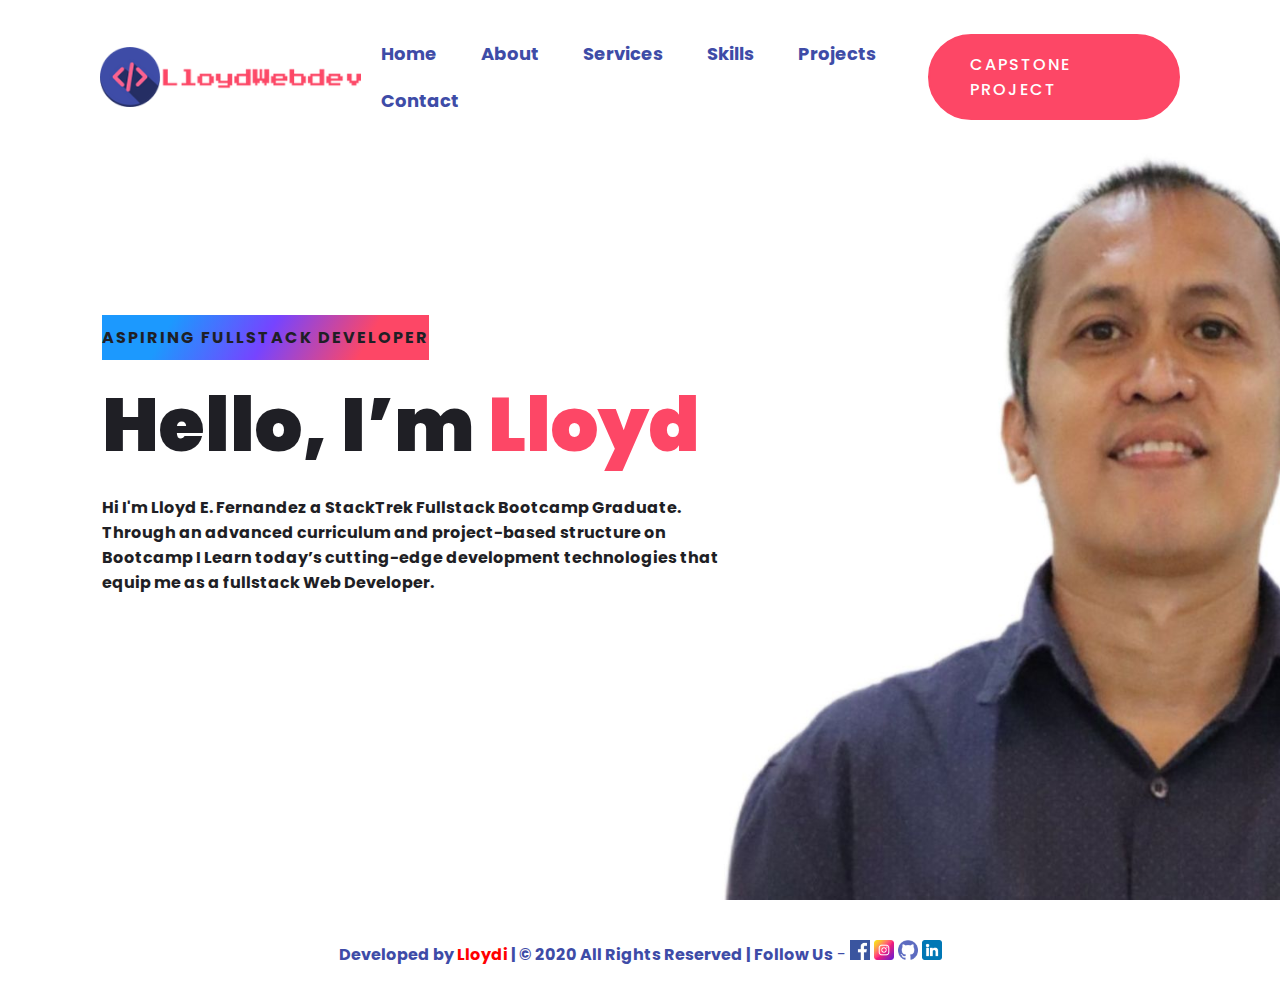
<file: index.html>
<!DOCTYPE html>
<html lang="en">
  <head>
    <meta charset="UTF-8" />
    <meta name="viewport" content="width=device-width, initial-scale=1.0" />
    <title>Personal Portfolio Website</title>
    <!----CSS link----->
    <link rel="stylesheet" href="style.css" />
    <link
      rel="stylesheet"
      href="https://cdnjs.cloudflare.com/ajax/libs/font-awesome/6.2.0/css/all.min.css"
    />
  </head>
  <body>
    <div class="hero">
      <nav>
        <img src="img/logo-1.png" class="logo" />
        <ul>
          <li><a href="#">Home</a></li>
          <li><a href="about.html">About</a></li>
          <li><a href="services.html">Services</a></li>
          <li><a href="skills.html">Skills</a></li>
          <li><a href="projects.html">Projects</a></li>
          <li><a href="contact.html">Contact</a></li>
        </ul>
        <a
          href="https://sleepearn-capstone-client.herokuapp.com/"
          target="_blank"
          class="btn"
          >Capstone Project</a
        >
        <div class="menu-btn">
          <img src="img/menu-icon2.jpg" />
        </div>
      </nav>

      <div class="content">
        <span class="title">Aspiring Fullstack Developer</span>
        <h1>Hello, I’m <span>Lloyd</span></h1>
        <p>
          Hi I'm Lloyd E. Fernandez a StackTrek Fullstack Bootcamp Graduate.
          Through an advanced curriculum and project-based structure on Bootcamp
          I Learn today’s cutting-edge development technologies that equip me as
          a fullstack Web Developer.
        </p>
        <!-- <a href="#" class="btn">Download CV</a> -->
      </div>
    </div>
    <!-- Footer Section -->
    <footer>
      <p>
        <b
          >Developed by
          <span>
            <a href="https://www.w3schools.com/spaces/" target="_blank"
              >Lloydi</a
            ></span
          >
          | &copy; 2020 All Rights Reserved | Follow Us</b
        >
        -
        <a href="https://www.facebook.com" target="_blank" class="images-1">
          <img src="img/facebook.png"
        /></a>
        <a href="https://www.instagram.com" target="_blank" class="images-2">
          <img src="img/instagram.png"
        /></a>
        <a href="https://www.github.com" target="_blank" class="images-3">
          <img src="img/github.png"
        /></a>
        <a href="https://www.linkedin.com" target="_blank" class="images-4">
          <img src="img/linkedin.png"
        /></a>
      </p>
    </footer>
  </body>
</html>

<!-- I’m working on a professional, visually sophisticated and technologically proficient, responsive and multi-functional React Template.</ -->
</file>
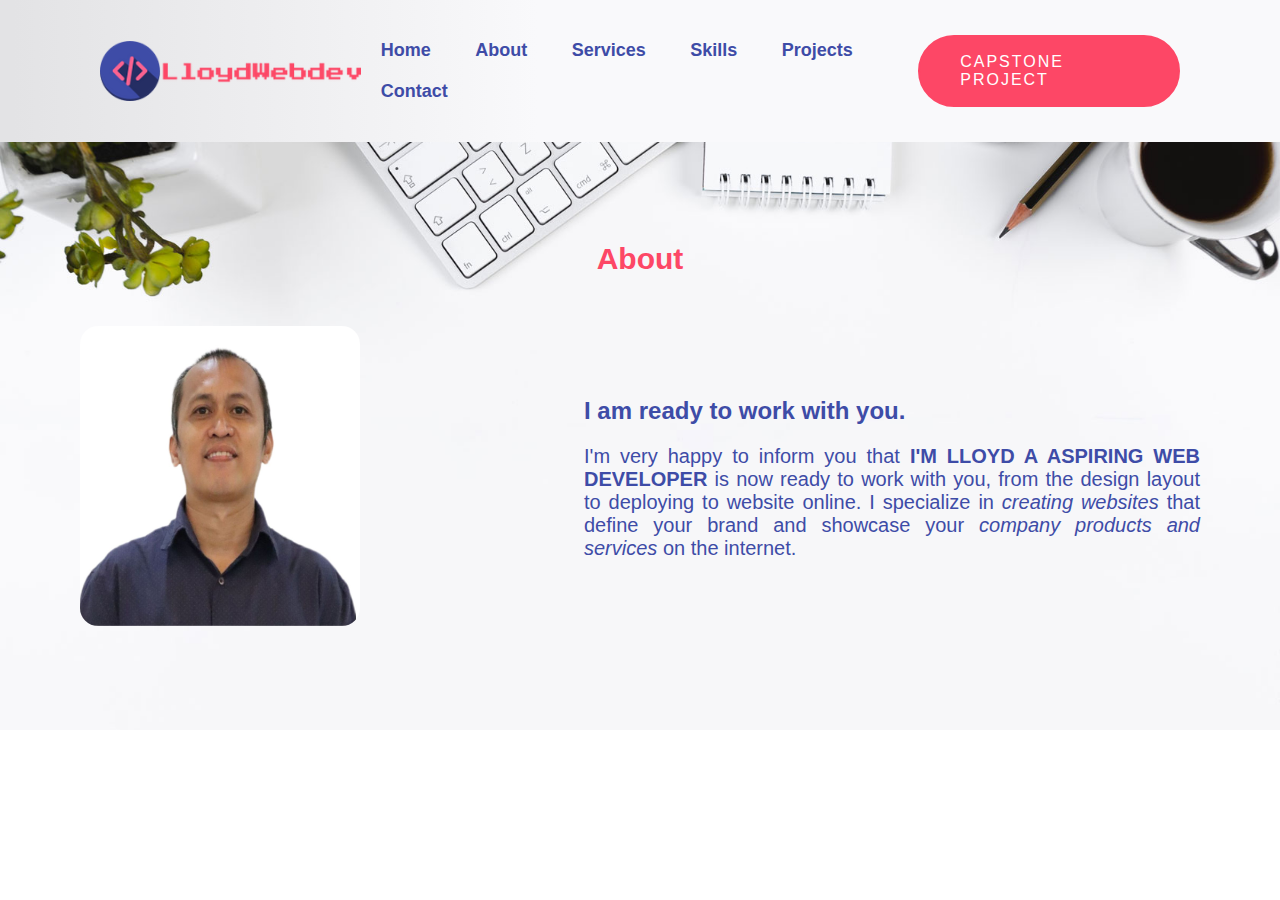
<file: about.html>
<!DOCTYPE html>
<html lang="en">
    <head>  
        <meta charset="UTF-8">
        <meta name="viewport" content="width=device-width, initial-scale=1.0">
        <title>Personal Portfolio Website</title>
        <!----CSS link----->
       <link rel="stylesheet" href="about.css">
    </head>
   <body> 
    <div class="hero">
        <nav>
            <img src="img/logo-1.png" class="logo">
            <ul>
                <li><a href="index.html">Home</a></li>
                <li><a href="about.html">About</a></li>
                <li><a href="services.html">Services</a></li>
                <li><a href="skills.html">Skills</a></li>
                <li><a href="project.html">Projects</a></li>
                <li><a href="contact.html">Contact</a></li>
            </ul>
            <a href="https://sleepearn-capstone-client.herokuapp.com/" target="_blank" class="btn">Capstone Project</a>
            <div class="menu-btn">
                <img src="img/menu-icon2.jpg">
            </div>
        </nav>
    </div>
    <!-- About section -->
        <section class="about" id="about">
            <div class="max-width">
                <h1 class="title">About</h1>
                <div class="about-content">
                    <div class="column left">
                    <img src="img/image-5.jpg" alt="Man with tablet">
                    </div>
                    <div class="column right">
                    <h2 class="text">I am ready to work with you.</h2>
                    <p>I'm very happy to inform you that <strong>I'M LLOYD A ASPIRING WEB DEVELOPER</strong> is now ready to work with you, from the design layout to deploying to website online. I specialize in <i>creating websites</i> that define your brand and showcase your <em>company products and services</em> on the internet.</p>
                </div>
                <!-- </div> -->
                <!-- <div class="custom-shape-divider-bottom-1654853837">
                    <svg data-name="Layer 1" xmlns="http://www.w3.org/2000/svg" viewBox="0 0 1200 120" preserveAspectRatio="none">
                        <path d="M321.39,56.44c58-10.79,114.16-30.13,172-41.86,82.39-16.72,168.19-17.73,250.45-.39C823.78,31,906.67,72,985.66,92.83c70.05,18.48,146.53,26.09,214.34,3V0H0V27.35A600.21,600.21,0,0,0,321.39,56.44Z" class="shape-fill"></path>
                    </svg> -->
                <!-- </div> -->
            </div>
        </section>
  </body>
</html>
</file>
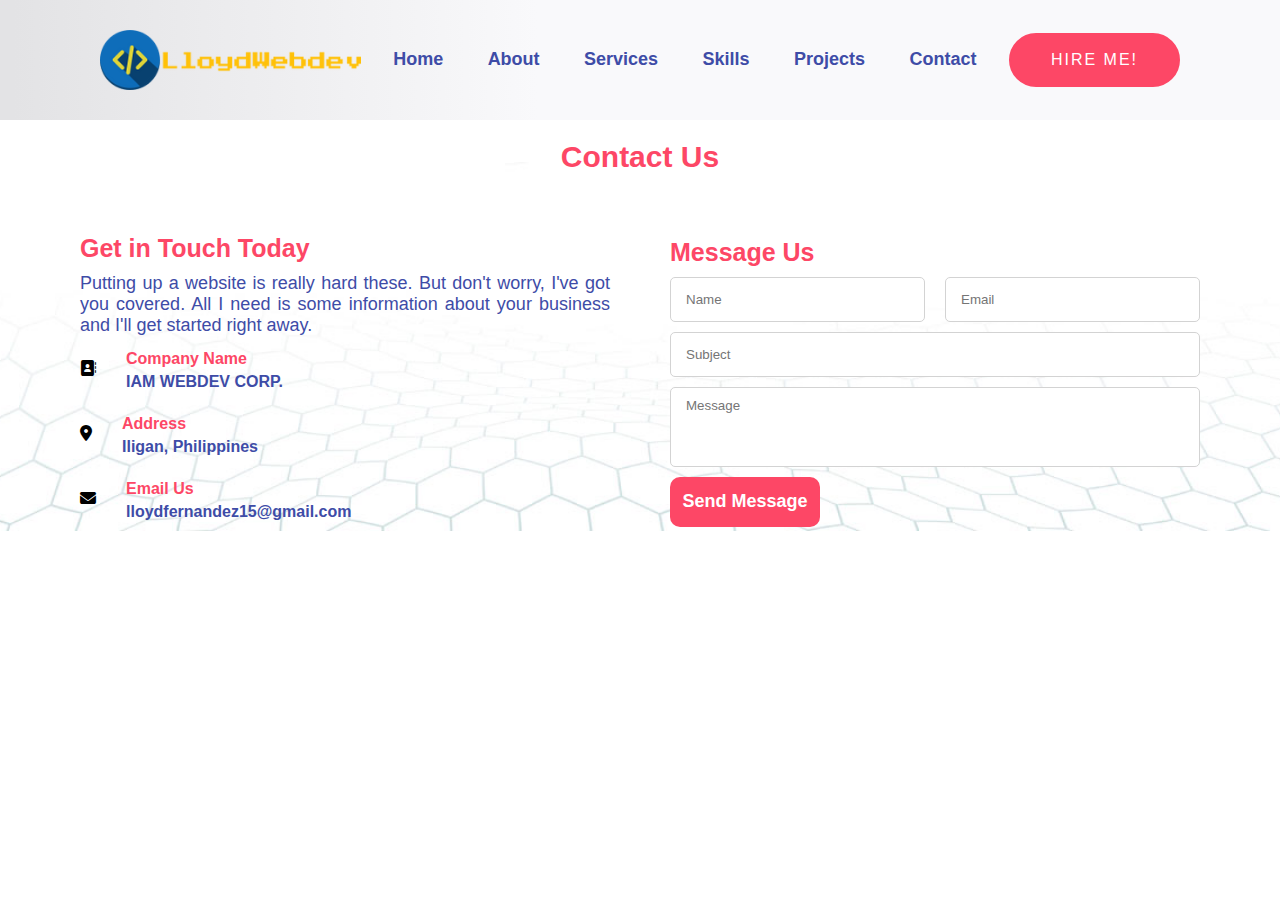
<file: contact.html>
<!DOCTYPE html>
<html lang="en">
  <head>
    <meta charset="UTF-8" />
    <meta name="viewport" content="width=device-width, initial-scale=1.0" />
    <title>Personal Portfolio Website</title>
    <!----CSS link----->
    <link rel="stylesheet" href="contact.css" />
    <link
      rel="stylesheet"
      href="https://cdnjs.cloudflare.com/ajax/libs/font-awesome/6.2.0/css/all.min.css"
    />
  </head>
  <body>
    <div class="hero">
      <nav>
        <img src="img/logo.png" class="logo" />
        <ul>
          <li><a href="index.html">Home</a></li>
          <li><a href="about.html">About</a></li>
          <li><a href="services.html">Services</a></li>
          <li><a href="skills.html">Skills</a></li>
          <li><a href="project.html">Projects</a></li>
          <li><a href="contact.html">Contact</a></li>
        </ul>
        <a href="https://www.linkedin.com" target="_blank" class="btn"
          >Hire Me!</a
        >
        <div class="menu-btn">
          <img src="img/menu-icon2.jpg" />
        </div>
      </nav>
    </div>
    <!-- contact section -->

    <section class="contact" id="contact">
      <div class="max-width">
        <h2 class="title">Contact Us</h2>
        <div class="contact-content">
          <div class="column left">
            <div class="text">Get in Touch Today</div>
            <p>
              Putting up a website is really hard these. But don't worry, I've
              got you covered. All I need is some information about your
              business and I'll get started right away.
            </p>
            <div class="icons">
              <div class="row">
                <i class="fa-solid fa-address-book"></i>
                <div class="info">
                  <div class="head">Company Name</div>
                  <div class="sub-title">IAM WEBDEV CORP.</div>
                </div>
              </div>
              <div class="row">
                <i class="fa-solid fa-location-dot"></i>
                <div class="info">
                  <div class="head">Address</div>
                  <div class="sub-title">Iligan, Philippines</div>
                </div>
              </div>
              <div class="row">
                <i class="fa-solid fa-envelope"></i>
                <div class="info">
                  <div class="head">Email Us</div>
                  <div class="sub-title">lloydfernandez15@gmail.com</div>
                </div>
              </div>
            </div>
          </div>
          <div class="column right">
            <div class="text">Message Us</div>
            <form action="#">
              <div class="fields">
                <div class="field name">
                  <input type="text" placeholder="Name" required />
                </div>
                <div class="field email">
                  <input type="email" placeholder="Email" required />
                </div>
              </div>
              <div class="field">
                <input type="text" placeholder="Subject" required />
              </div>
              <div class="field textarea">
                <textarea
                  cols="30"
                  rows="10"
                  placeholder="Message"
                  required
                ></textarea>
              </div>
              <div class="button">
                <button type="submit"><b>Send Message</b></button>
              </div>
            </form>
          </div>
        </div>
      </div>
    </section>
  </body>
</html>
</file>
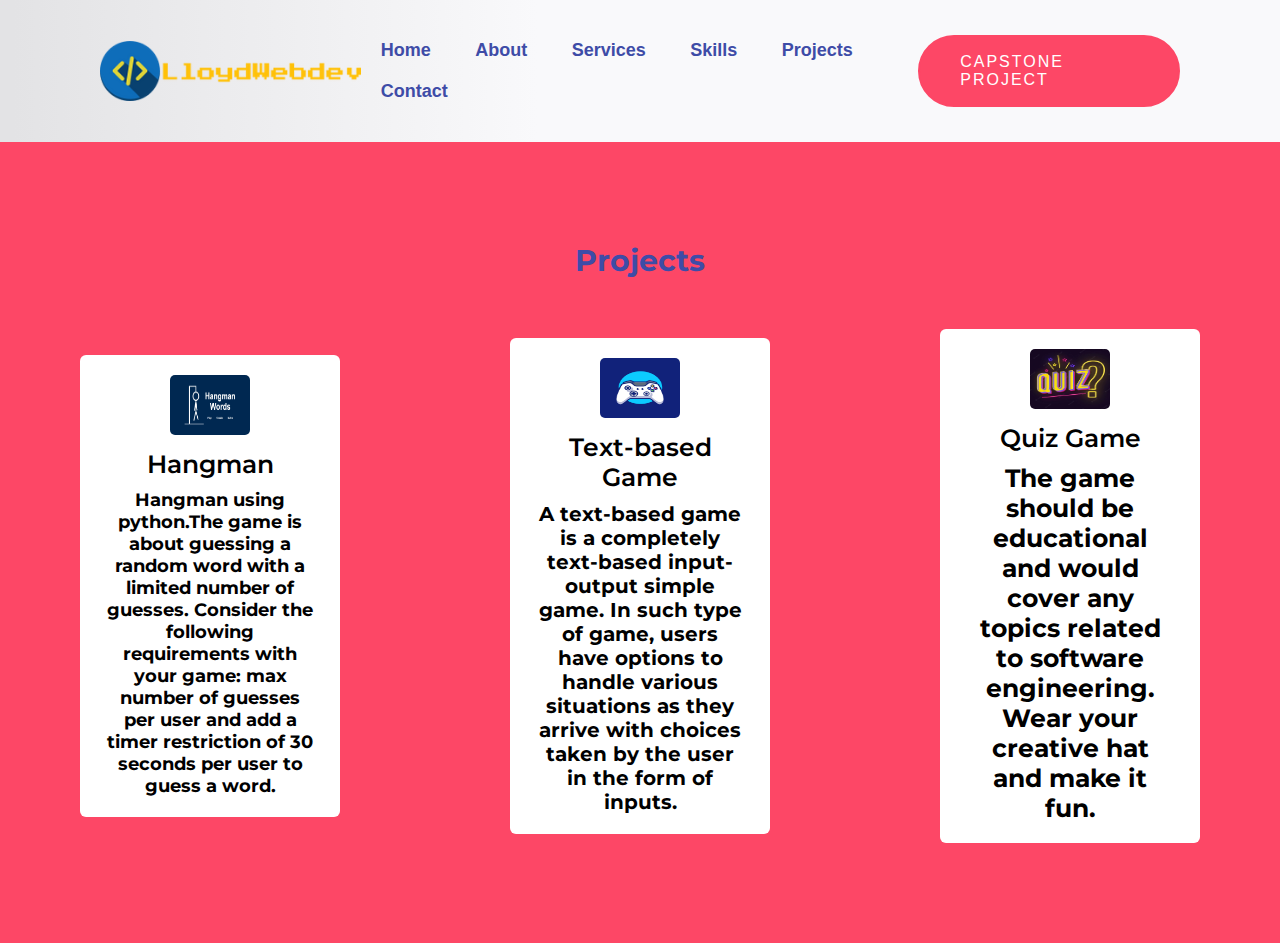
<file: project.html>
<!DOCTYPE html>
<html lang="en">
  <head>
    <meta charset="UTF-8" />
    <meta name="viewport" content="width=device-width, initial-scale=1.0" />
    <title>Personal Portfolio Website</title>
    <!----CSS link----->
    <link rel="stylesheet" href="project.css" />
  </head>
  <body>
    <div class="hero">
      <nav>
        <img src="img/logo.png" class="logo" />
        <ul>
          <li><a href="index.html">Home</a></li>
          <li><a href="about.html">About</a></li>
          <li><a href="services.html">Services</a></li>
          <li><a href="skills.html">Skills</a></li>
          <li><a href="project.html">Projects</a></li>
          <li><a href="contact.html">Contact</a></li>
        </ul>
        <a
          href="https://sleepearn-capstone-client.herokuapp.com/"
          target="_blank"
          class="btn"
          >Capstone Project</a
        >
        <div class="menu-btn">
          <img src="img/menu-icon2.jpg" />
        </div>
      </nav>
    </div>
    <!-- services section -->
    <section class="project" id="projects">
      <div class="max-width">
        <h2 class="title">Projects</h2>
        <div class="project-content">
          <div class="card">
            <div class="box">
              <img src="img/hangman.png" />
              <div class="text">Hangman</div>
              <p>
                Hangman using python.The game is about guessing a random word
                with a limited number of guesses. Consider the following
                requirements with your game: max number of guesses per user and
                add a timer restriction of 30 seconds per user to guess a word.
              </p>
            </div>
          </div>
          <div class="card">
            <div class="box">
              <img src="img/text.jpg" />
              <div class="text">Text-based Game</div>
              <p class="game-2">
                A text-based game is a completely text-based input-output simple
                game. In such type of game, users have options to handle various
                situations as they arrive with choices taken by the user in the
                form of inputs.
              </p>
            </div>
          </div>
          <div class="card">
            <div class="box">
              <img src="img/quiz.jpg" />
              <div class="text">Quiz Game</div>
              <p class="game-3">
                The game should be educational and would cover any topics
                related to software engineering. Wear your creative hat and make
                it fun.
              </p>
            </div>
          </div>
        </div>
      </div>
    </section>
  </body>
</html>
</file>
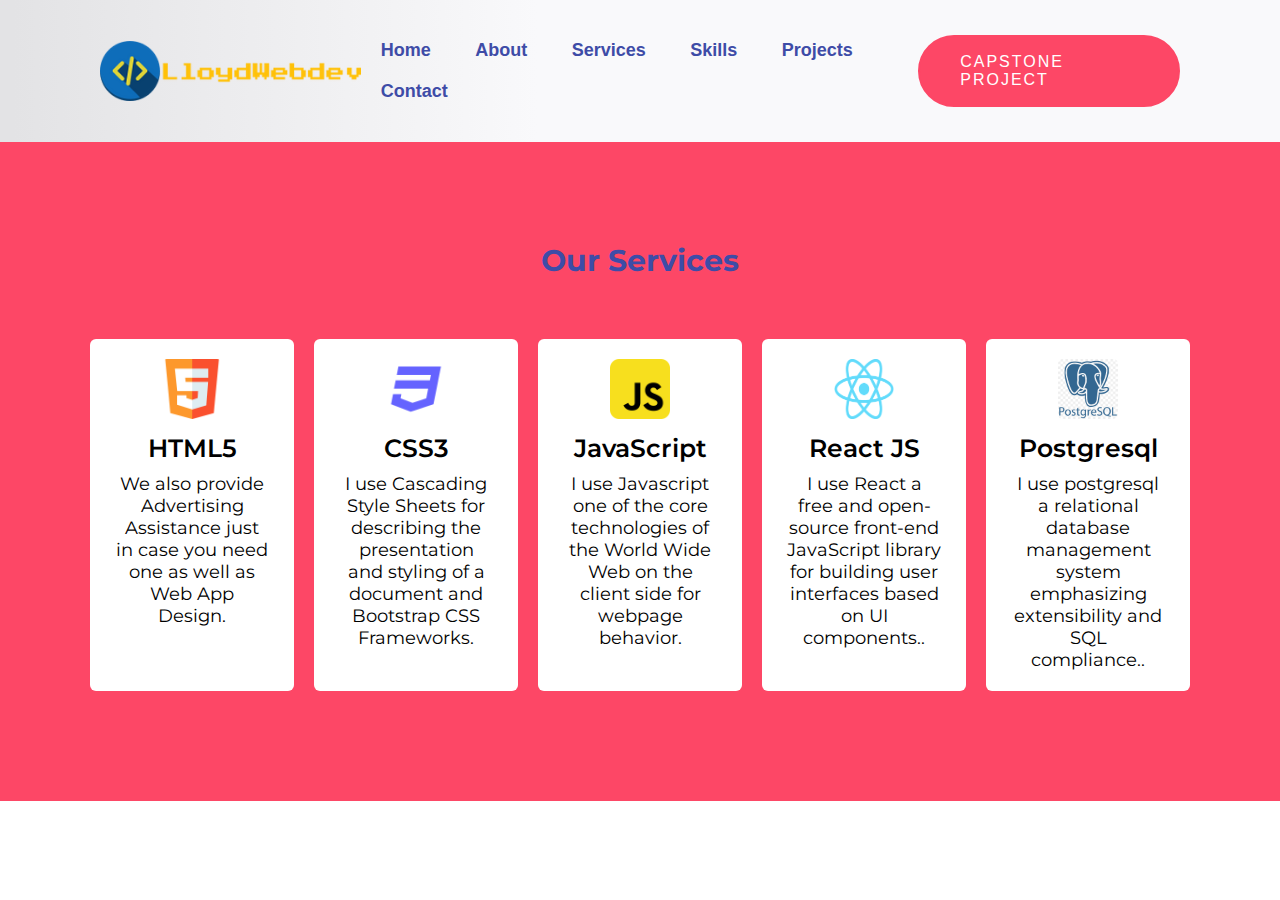
<file: services.html>
<!DOCTYPE html>
<html lang="en">
  <head>
    <meta charset="UTF-8" />
    <meta name="viewport" content="width=device-width, initial-scale=1.0" />
    <title>Personal Portfolio Website</title>
    <!----CSS link----->
    <link rel="stylesheet" href="services.css" />
  </head>
  <body>
    <div class="hero">
      <nav>
        <img src="img/logo.png" class="logo" />
        <ul>
          <li><a href="index.html">Home</a></li>
          <li><a href="about.html">About</a></li>
          <li><a href="services.html">Services</a></li>
          <li><a href="skills.html">Skills</a></li>
          <li><a href="project.html">Projects</a></li>
          <li><a href="contact.html">Contact</a></li>
        </ul>
        <a href="https://sleepearn-capstone-client.herokuapp.com/" target="_blank" class="btn">Capstone Project</a>
        <div class="menu-btn">
          <img src="img/menu-icon2.jpg" />
        </div>
      </nav>
    </div>
    <!-- services section -->
    <section class="services" id="services">
      <div class="max-width">
        <h2 class="title">Our Services</h2>
        <div class="services-content">
          <div class="card">
            <div class="box">
              <img src="img/html.png" />
              <div class="text">HTML5</div>
              <p>
                We also provide Advertising Assistance just in case you need one
                as well as Web App Design.
              </p>
            </div>
          </div>
          <div class="card">
            <div class="box">
              <img src="img/css.png" />
              <div class="text">CSS3</div>
              <p>
                I use Cascading Style Sheets  for describing the presentation and styling of a document and Bootstrap CSS Frameworks.
              </p>
            </div>
          </div>
          <div class="card">
            <div class="box">
              <img src="img/js.png" />
              <div class="text">JavaScript</div>
              <p>
                I use Javascript one of the core technologies of the World Wide Web on the client side for webpage behavior.
              </p>
            </div>
          </div>
          <div class="card">
            <div class="box">
              <img src="img/React-icon.svg.png" />
              <div class="text">React JS</div>
              <p>
                I use  React a free and open-source front-end JavaScript library for building user interfaces based on UI components..
              </p>
            </div>
        </div>
        <div class="card">
          <div class="box">
            <img src="img/postgres.png" />
            <div class="text">Postgresql</div>
            <p>
              I use postgresql a relational database management system emphasizing extensibility and SQL compliance..
            </p>
          </div>
      </div>
      
    </section>
  </body>
</html>
</file>
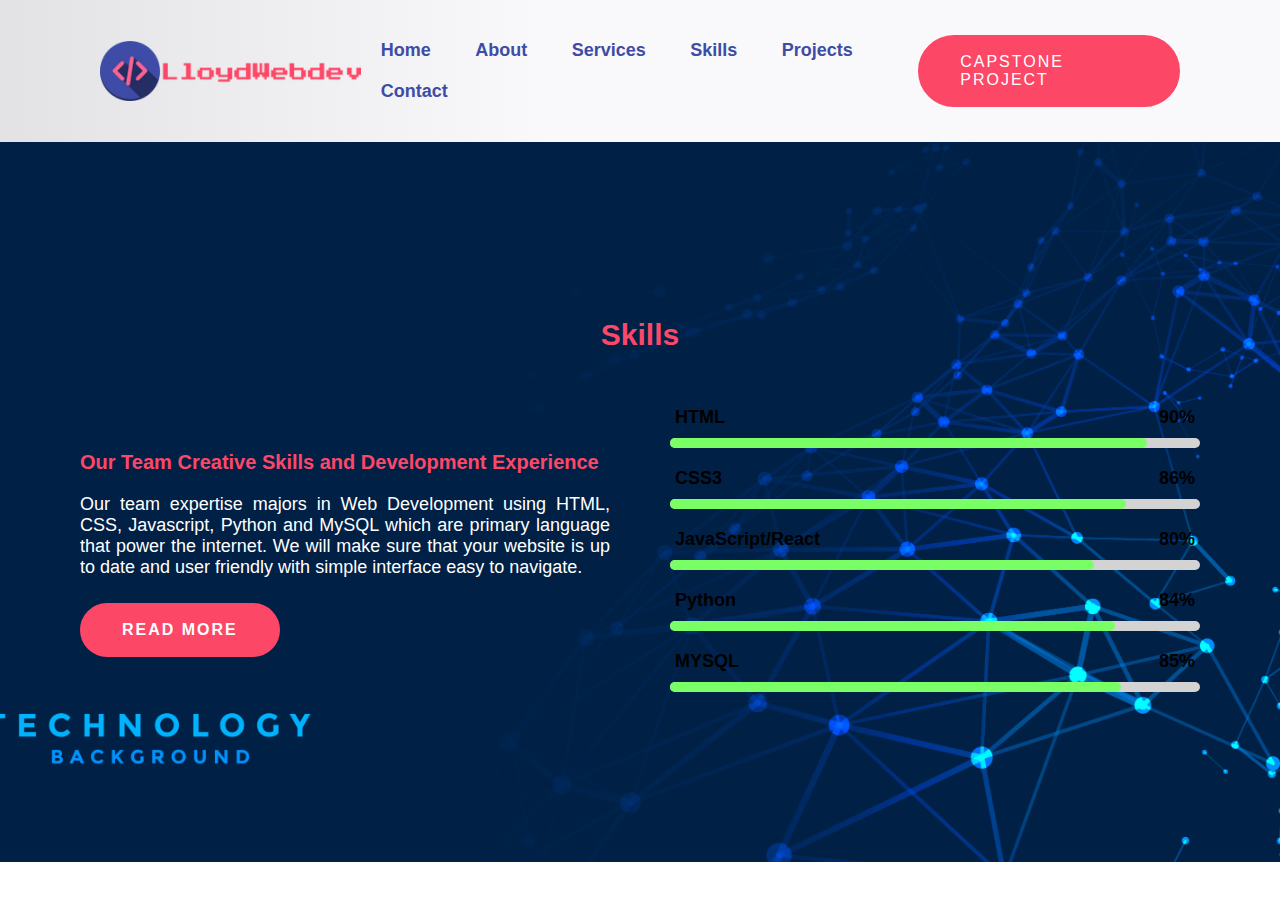
<file: skills.html>
<!DOCTYPE html>
<html lang="en">
    <head>  
        <meta charset="UTF-8">
        <meta name="viewport" content="width=device-width, initial-scale=1.0">
        <title>Personal Portfolio Website</title>
        <!----CSS link----->
       <link rel="stylesheet" href="skills.css">
    </head>
   <body> 
    <div class="hero">
        <nav>
            <img src="img/logo-1.png" class="logo">
            <ul>
                <li><a href="index.html">Home</a></li>
                <li><a href="about.html">About</a></li>
                <li><a href="services.html">Services</a></li>
                <li><a href="skills.html">Skills</a></li>
                <li><a href="project.html">Projects</a></li>
                <li><a href="contact.html">Contact</a></li>
            </ul>
            <a href="https://sleepearn-capstone-client.herokuapp.com/" target="_blank" class="btn">Capstone Project</a>
            <div class="menu-btn">
              <img src="img/menu-icon2.jpg">
            </div>
        </nav>
    </div>
    <!-- About section -->
        
  <section class="skills" id="skills">
    <!-- <div class="custom-shape-divider-top-1654854661">
      <svg data-name="Layer 1" xmlns="http://www.w3.org/2000/svg" viewBox="0 0 1200 120" preserveAspectRatio="none">
          <path d="M321.39,56.44c58-10.79,114.16-30.13,172-41.86,82.39-16.72,168.19-17.73,250.45-.39C823.78,31,906.67,72,985.66,92.83c70.05,18.48,146.53,26.09,214.34,3V0H0V27.35A600.21,600.21,0,0,0,321.39,56.44Z" class="shape-fill"></path>
      </svg> -->
   </div>
      <div class="max-width">
        <h2 class="title">Skills</h2>
         <div class="skills-content">
          <div class="column left">
            <div class="text">Our Team Creative Skills and Development Experience</div>
            <p>Our team expertise majors in Web Development using HTML, CSS, Javascript, Python and MySQL which are primary language that power the internet. We will make sure that your website is up to date and user friendly with simple interface easy to navigate.</p>
            <a href="#"><b>Read More</b></a>
          </div>
          <div class="column right">
            <div class="bar">
              <div class="info">
                <span>HTML</span>
                <span>90%</span>
              </div>
              <div class="line html"></div>
            </div>
            <div class="bar">
              <div class="info">
                <span>CSS3</span>
                <span>86%</span>
              </div>
                <div class="line css"></div>
            </div>
            <div class="bar">
              <div class="info">
                <span>JavaScript/React</span>
                <span>80%</span>
              </div>
                <div class="line js"></div>
            </div>
            <div class="bar">
              <div class="info">
                <span>Python</span>
                <span>84%</span>
              </div>
                <div class="line php"></div>
            </div>
            <div class="bar">
              <div class="info">
                <span>MYSQL</span>
                <span>85%</span>
              </div>
                <div class="line mysql"></div>
            </div>
          </div>
        </div>
  </section>

  </body>
</html>
</file>
<file: style.css>
@import url('https://fonts.googleapis.com/css2?family=Poppins:wght@400;500;600;700&display=swap');

*{
    margin: 0;
    padding: 0;
    box-sizing: border-box;
    font-family: 'Poppins', sans-serif;
}
a{
    text-decoration: none;
}
.hero{
    width: 100%;
    height: 100vh;
    background: url(img/image-3.jpg);
    background-position: left;
    background-size: cover;
}
nav{
    display: flex;
    align-items: center;
    justify-content: space-between;
    padding: 30px 100px;
}
.logo{
    max-height: 60px;
}

nav ul li{
    list-style: none;
    display: inline-block;
    padding: 10px 20px;
}
nav ul li a{
    color: #1d1d24;
    position: relative;
    padding: 5px 0;
    color: #3E4CA7;
    font-size: large;
    font-weight: bold;
}
nav ul li a:hover{
    color: #fd4766;
}
nav ul li a:after{
    content: "";
    position: absolute;
    left: 0;
    width: 0;
    height: 3px;
    background: #fd4766;
    transition: .3s;
    bottom: 0;
}
nav ul li a:hover:after{
    width: 100%;
}
.btn{
    color: #fff;
    font-size: 16px;
    font-weight: bold;
    text-transform: uppercase;
    letter-spacing: 2px;
    padding: 16px 40px;
    border-radius: 400px;
    display: inline-block;
    font-weight: 500;
    transition: all .4s ease-in-out;
    /* background-size: 152% 100%; */
    background: #fd4766;
    border: 2px solid #fd4766;
}
.btn:hover{
    background: transparent;
    border-color: #fd4766;
    color: #fd4766;
}
.content{
    position: absolute;
    top: 35%;
    left: 8%;
}
.content .title{
    color: #1f1f25;
    font-size: 16px;
    text-transform: uppercase;
    letter-spacing: 2px;
    display: inline-block;
    margin-bottom: 20px;
    padding: 10px 0px 10px 0px;
    font-weight: bold;
    background: linear-gradient(120deg, #1c99fe 20.69%, #7644ff 50.19%,#fd4766 79.69%);
    /* -webkit-background-clip: text;
    -webkit-text-fill-color: transparent; */
}
.content h1{
    color: #1f1f25;
    font-size: 75px;
    font-weight: 900;
    line-height: 90px;
    text-transform: inherit;
    width: 70%;
}
.content h1 span{
    color: #fd4766;
}
.content p{
    width: 55%;
    color: #1F1F25;
    font-size: 16px;
    font-weight: bold;
    margin-top: 25px;
    margin-bottom: 30px;
}

footer{
	font-family: 'Montserrat', sans-serif;
	color: #3E4CA7;
    background: #fff;
	text-align: center;
	padding: 40px 25px;
}
footer span a{
	color: red;
}
footer span a:hover{
	text-decoration: underline;
}
footer img{
	height: 20px;
	width: 20px;
}
/* Responsive Media Query */

@media only screen and (max-width: 1920px){
	
	.menu-btn{
		display: none;
		z-index: 999;
	}
}
@media only screen and  (max-width: 1200px){
	
	.btn{
        padding: 10px;
        border-radius: 10px;
        font-size: 14px;
        text-align: center;
    }
    .logo{
        width: 200px;
    }
    .hero {
        background-position: right;
        background-size: 100px, no-repeat;
    }
}
@media only screen and (max-width: 1140px){
	
	.btn{
        padding: 5px;
        border-radius: 10px;
        font-weight: 200;
    }
}
@media only screen and (max-width: 1095px){
	
	nav{
        display: flex;
        align-items: center;
        justify-content: space-between;
        padding: 10px 80px;
    }
}
@media only screen and (max-width: 947px){
    body {
        overflow-x: hidden;
    }
    .menu-btn {
        display: inline-flex;
        z-index: 999;
        width: 100px;
        height: 40px;
    }
    .btn{
        display: none;   
    }
    nav ul li a{
        display: none;
    }
    .hero {
        background-position: right;
        background-size: 100px, no-repeat;
    }
    .content .title {
        align-items: center;
        display: flex;
        text-align: center;
        width: 35%;
        margin-left: 20px;
    }
    
    .content h1 {
        margin-left: 20px;
        font-size: 40px;
        /* width: 40%; */
    }
    .content p {
        margin-left: 0px;
        color: #1C99FE;
    }
}
@media only screen and (max-width: 768px){
    .menu-btn img {
        width: 55px;
    }
    .hero {
        background-position: right;
        background-size: 100px, no-repeat;
    }
    .content .title {
        align-items: center;
        display: flex;
        text-align: center;
        width: 35%;
        margin-left: 20px;
    }
    
    .content h1 {
        margin-left: 45px;
        font-size: 40px;
        /* width: 40%; */
    }
    .content p {
        margin-left: 10px;
        color: #1C99FE;
    }
}
@media only screen and (max-width: 600px){
    .hero {
        background: none;
    }
   
    .content .title {
        /* align-items: center;
        display: flex;
        text-align: center; */
        width: 70%;
        margin-left: 50px;
    }
    
    h1 {
       text-align: center;
       
    }
    span {
        text-align: center;
    }
    .content p {
        margin-left: 80px;
    }
}
</file>
<file: about.css>
@import url("https://fonts.googleapis.com/css2?family=Montserrat:wght@200;300;400;700;800&display=swap");

* {
  margin: 0;
  padding: 0;
  box-sizing: border-box;
  font-family: "Poppins", sans-serif;
}
a {
  text-decoration: none;
}
.hero {
  width: 100%;
  /* height: 100vh; */
  /* background: url(img/bg1.jpg); */
  background-size: cover;
}
nav {
  display: flex;
  align-items: center;
  justify-content: space-between;
  padding: 30px 100px;
  background: linear-gradient(
    90deg,
    rgba(227, 227, 229, 1) 1%,
    rgba(249, 249, 251, 1) 42%
  );
}
.logo {
  max-height: 60px;
}
nav ul li {
  list-style: none;
  display: inline-block;
  padding: 10px 20px;
}
nav ul li a {
  color: #1d1d24;
  position: relative;
  padding: 5px 0;
  color: #3e4ca7;
  font-size: large;
  font-weight: bold;
}
nav ul li a:hover {
  color: #fd4766;
}
nav ul li a:after {
  content: "";
  position: absolute;
  left: 0;
  width: 0;
  height: 3px;
  background: #fd4766;
  transition: 0.3s;
  bottom: 0;
}
nav ul li a:hover:after {
  width: 100%;
}
.btn {
  color: #fff;
  font-size: 16px;
  font-weight: bold;
  text-transform: uppercase;
  letter-spacing: 2px;
  padding: 16px 40px;
  border-radius: 500px;
  display: inline-block;
  font-weight: 500;
  transition: all 0.4s ease-in-out;
  background-size: 152% 100%;
  background: #fd4766;
  border: 2px solid #fd4766;
}
.btn:hover {
  background: transparent;
  border-color: #fd4766;
  color: #fd4766;
}

.max-width {
  max-width: 1300px;
  padding: 0 80px;
  margin: auto;
}
section {
  padding: 100px 0;
}
.about {
  display: flex;
  background: url("/img/banner-5.jpg") no-repeat center;
  background-size: cover;
  background-attachment: scroll;
  font-family: "Montserrat", sans-serif;
  position: relative;
}
.about .title {
  text-align: center;
  font-size: 30px;
  padding-bottom: 50px;
  font-weight: 800px;
  color: #fd4766;
}
.about .about-content {
  display: flex;
  flex-wrap: wrap;
  align-items: center;
  justify-content: space-between;
}
.about .about-content .left {
  width: 45%;
}
.about .about-content .left img {
  height: 300px;
  width: 280px;
  object-fit: cover;
  border-radius: 18px;
  background: none;
}
.about .about-content .right {
  width: 55%;
}
.about .about-content .right .text {
  margin-bottom: 20px;
  color: #3e4ca7;
}
.about .about-content .right p {
  font-size: 20px;
  text-align: justify;
  color: #3e4ca7;
}

/* Responsive Media Query */

@media only screen and (max-width: 1920px) {
  .menu-btn {
    display: none;
    z-index: 999;
  }
}
@media only screen and (max-width: 1200px) {
  .btn {
    padding: 10px;
    border-radius: 10px;
    font-size: 14px;
    text-align: center;
  }
  .logo {
    width: 200px;
  }
}
@media only screen and (max-width: 1140px) {
  .btn {
    padding: 5px;
    border-radius: 10px;
    font-weight: 200;
  }
}
@media only screen and (max-width: 1095px) {
  nav {
    display: flex;
    align-items: center;
    justify-content: space-between;
    padding: 10px 80px;
  }
}

@media (max-width: 947px) {
  .menu-btn {
    display: inline-flex;
    z-index: 999;
    width: 100px;
    height: 40px;
  }
  .btn {
    display: none;
  }
  nav ul li a {
    display: none;
  }
  .max-width {
    max-width: 930px;
  }
  .about .about-content .column {
    width: 100%;
  }
  .about .about-content .left {
    display: flex;
    justify-content: center;
    margin: 0 auto 60px;
  }
}
@media only screen and (max-width: 768px) {
  nav {
    padding: 12px 80px;
  }
}
@media only screen and (max-width: 600px) {
  nav {
    padding: 5px 60px;
  }
}
</file>
<file: contact.css>
@import url("https://fonts.googleapis.com/css2?family=Montserrat:wght@200;300;400;700;800&display=swap");

* {
  margin: 0;
  padding: 0;
  box-sizing: border-box;
  font-family: "Poppins", sans-serif;
}
a {
  text-decoration: none;
}
.hero {
  width: 100%;
  /* height: 100vh; */
  /* background: url(img/bg1.jpg); */
  background-size: cover;
}
nav {
  display: flex;
  align-items: center;
  justify-content: space-between;
  padding: 30px 100px;
  /* background: linear-gradient(90deg, rgba(227,227,229,1) 1%, rgba(249,249,251,1) 42%); */
  /* background-image: linear-gradient(to right bottom, #ffffff, #f2e3fc, #f2c4ee, #f9a2d4, #ff7cac, #ff7cac, #ff7cac, #ff7cac, #f9a2d4, #f2c4ee, #f2e3fc, #ffffff); */
  background: linear-gradient(
    90deg,
    rgba(227, 227, 229, 1) 1%,
    rgba(249, 249, 251, 1) 42%
  );
}
.logo {
  max-height: 60px;
}
nav ul li {
  list-style: none;
  display: inline-block;
  padding: 10px 20px;
}
nav ul li a {
  color: #1d1d24;
  position: relative;
  padding: 5px 0;
  color: #3e4ca7;
  font-size: large;
  font-weight: bold;
}
nav ul li a:hover {
  color: #ffc007;
}
nav ul li a:after {
  content: "";
  position: absolute;
  left: 0;
  width: 0;
  height: 3px;
  background: #ffc007;
  transition: 0.3s;
  bottom: 0;
}
nav ul li a:hover:after {
  width: 100%;
}
.btn {
  color: #fff;
  font-size: 16px;
  font-weight: bold;
  text-transform: uppercase;
  letter-spacing: 2px;
  padding: 16px 40px;
  border-radius: 500px;
  display: inline-block;
  font-weight: 500;
  transition: all 0.4s ease-in-out;
  background-size: 152% 100%;
  background: #fd4766;
  border: 2px solid #fd4766;
}
.btn:hover {
  background: transparent;
  border-color: #fd4766;
  color: #fd4766;
}

.max-width {
  max-width: 1300px;
  padding: 0 80px;
  margin: auto;
}

/* Contact Section */

.contact {
  display: flex;
  background: url("img/banner-4.jpg") no-repeat center;
  background-size: cover;
  background-attachment: fixed;
  font-family: "Montserrat", sans-serif;
}
.contact .title {
  text-align: center;
  font-size: 30px;
  padding-bottom: 50px;
  margin-top: 20px;
  color: #fd4766;
}
.contact .contact-content {
  display: flex;
  flex-wrap: wrap;
  align-items: center;
  justify-content: space-between;
}
.contact .contact-content .column {
  width: calc(50% - 30px);
}
.contact .contact-content .column .text {
  color: #fd4766;
  font-size: 25px;
  font-weight: 600;
  margin: 10px 0;
}
.contact .contact-content .left p {
  font-size: 18px;
  text-align: justify;
  color: #3e4ca7;
}
.contact .contact-content .row {
  display: flex;
  height: 65px;
  align-items: center;
}
.contact .contact-content .row .info {
  margin-left: 30px;
}
.contact .contact-content .left img {
  height: 20px;
  width: 20px;
}
.contact .contact-content .info .head {
  color: #fd4766;
  font-weight: 600;
  padding: 5px 0;
}
.contact .contact-content .info .sub-title {
  font-weight: 600;
  color: #3e4ca7;
}
.contact .right form .fields {
  display: flex;
}
.contact .right form .field,
.contact .right form .fields .field {
  height: 45px;
  width: 100%;
  margin-bottom: 10px;
}
.contact .right form .textarea {
  height: 80px;
  width: 100%;
}
.contact .right form .name {
  margin-right: 10px;
}
.contact .right form .email {
  margin-left: 10px;
}
.contact .right form .field input,
.contact .right form .textarea textarea {
  height: 100%;
  width: 100%;
  border: 1px solid lightgray;
  border-radius: 5px;
  outline: none;
  padding: 0 15px;
}
.contact .right form .field input:focus,
.contact .right form .field textarea:focus {
  border-color: #dda0dd;
  border-width: 2px;
}
.contact .right form .textarea textarea {
  padding-top: 10px;
  resize: none;
}
.contact .right form .button {
  height: 50px;
  width: 150px;
}
.contact .right form .button button {
  width: 100%;
  height: 100%;
  background: #fd4766;
  border: 2px #fd4766;
  outline: none;
  color: white;
  font-size: 18px;
  border-radius: 10px;
  cursor: pointer;
}
.contact .right form .button button:hover {
  color: white;
  border: 2px solid white;
  background: turquoise;
}

/* Responsive Media Query */

@media only screen and (max-width: 1920px) {
  .menu-btn {
    display: none;
    z-index: 999;
  }
}
@media only screen and (max-width: 1200px) {
  .btn {
    padding: 10px;
    border-radius: 10px;
    font-size: 14px;
    text-align: center;
  }
  .logo {
    width: 200px;
  }
}
@media only screen and (max-width: 1140px) {
  .btn {
    padding: 5px;
    border-radius: 10px;
    font-weight: 200;
  }
}
@media only screen and (max-width: 1095px) {
  nav {
    display: flex;
    align-items: center;
    justify-content: space-between;
    padding: 10px 80px;
  }
}

@media (max-width: 947px) {
  .menu-btn {
    display: inline-flex;
    z-index: 999;
    width: 100px;
    height: 40px;
  }
  .btn {
    display: none;
  }
  nav ul li a {
    display: none;
  }

  .contact .contact-content .column {
    width: 100%;
    margin-bottom: 35px;
  }
}

@media (max-width: 600px) {
  nav {
    padding: 5px 60px;
  }
  .contact .right form .fields {
    flex-direction: column;
  }
  .contact .right form .name,
  .contact .right form .email {
    margin: 0;
  }
}
</file>
<file: project.css>
@import url("https://fonts.googleapis.com/css2?family=Montserrat:wght@200;300;400;700;800&display=swap");

* {
  margin: 0;
  padding: 0;
  box-sizing: border-box;
  font-family: "Poppins", sans-serif;
}
a {
  text-decoration: none;
}
.hero {
  width: 100%;
  /* height: 100vh; */
  /* background: url(img/bg1.jpg); */
  background-size: cover;
}
nav {
  display: flex;
  align-items: center;
  justify-content: space-between;
  padding: 30px 100px;
  /* background: linear-gradient(90deg, rgba(227,227,229,1) 1%, rgba(249,249,251,1) 42%); */
  background: linear-gradient(
    90deg,
    rgba(227, 227, 229, 1) 1%,
    rgba(249, 249, 251, 1) 42%
  );
}
.logo {
  max-height: 60px;
}
nav ul li {
  list-style: none;
  display: inline-block;
  padding: 10px 20px;
}
nav ul li a {
  color: #1d1d24;
  position: relative;
  padding: 5px 0;
  color: #3e4ca7;
  font-size: large;
  font-weight: bold;
}
nav ul li a:hover {
  color: #fd4766;
}
nav ul li a:after {
  content: "";
  position: absolute;
  left: 0;
  width: 0;
  height: 3px;
  background: #fd4766;
  transition: 0.3s;
  bottom: 0;
}
nav ul li a:hover:after {
  width: 100%;
}
.btn {
  color: #fff;
  font-size: 16px;
  font-weight: bold;
  text-transform: uppercase;
  letter-spacing: 2px;
  padding: 16px 40px;
  border-radius: 500px;
  display: inline-block;
  font-weight: 500;
  transition: all 0.4s ease-in-out;
  background-size: 152% 100%;
  background: #fd4766;
  border: 2px solid #fd4766;
}
.btn:hover {
  background: transparent;
  border-color: #fd4766;
  color: #fd4766;
}

.max-width {
  max-width: 1300px;
  padding: 0 80px;
  margin: auto;
}
section {
  padding: 100px 0;
}
.project {
  color: black;
  /* background: plum; */
  background: #fd4766;
  position: relative;
}
.project .title {
  font-family: "Montserrat", sans-serif;
  color: #3e4ca7;
  text-align: center;
  font-size: 30px;
  padding-bottom: 50px;
}
.project .project-content {
  display: flex;
  flex-wrap: wrap;
  align-items: center;
  justify-content: space-between;
}
.project .project-content .card {
  width: calc(25% - 20px);
  background: white;
  text-align: center;
  border-radius: 6px;
  padding: 20px 25px;
}

.project .project-content .card:hover {
  background: #ffa7db;
  color: aqua;
}
.project .project-content .card .box {
  transition: all 0.3 ease;
}
.project .project-content .card .box:hover {
  transform: scale(1.1);
}
.project .project-content .card img {
  height: 60px;
  width: 80px;
  border-radius: 5px;
}
.project .project-content .text {
  font-family: "Montserrat", sans-serif;
  font-size: 25px;
  font-weight: 600;
  margin: 10px 0;
}
.project .project-content p {
  font-family: "Montserrat", sans-serif;
  font-size: 18px;
  font-weight: bold;
}
.project .project-content .game-2 {
  font-size: 20px;
  font-weight: bold;
}
.project .project-content .game-3 {
  font-size: 25px;
  font-weight: bold;
}

/* Responsive Media Query */

@media only screen and (max-width: 1920px) {
  .menu-btn {
    display: none;
    z-index: 999;
  }
}
@media only screen and (max-width: 1200px) {
  .btn {
    padding: 10px;
    border-radius: 10px;
    font-size: 14px;
    text-align: center;
  }
  .logo {
    width: 200px;
  }
}
@media only screen and (max-width: 1140px) {
  .btn {
    padding: 5px;
    border-radius: 10px;
    font-weight: 200;
  }
}
@media only screen and (max-width: 1095px) {
  nav {
    display: flex;
    align-items: center;
    justify-content: space-between;
    padding: 10px 80px;
  }
}

@media (max-width: 947px) {
  body {
    overflow-x: hidden;
  }
  .menu-btn {
    display: inline-flex;
    z-index: 999;
    width: 100px;
    height: 40px;
  }
  .btn {
    display: none;
  }
  nav ul li a {
    display: none;
  }
  .project .project-content .card {
    width: 100%;
  }
  .project .project-content .card {
    width: 100%;
    margin: 10px;
  }
  .project .project-content .card {
    width: 100%;
    margin: 10px;
  }
  .project .project-content .card:nth-child(2) {
    margin: 10px;
  }
  .project .project-content .card:last-child {
    margin: 10px;
  }
}
@media only screen and (max-width: 768px) {
  .menu-btn img {
    width: 55px;
  }
  .project .project-content .card {
    width: 100%;
  }
  .project .project-content .card {
    width: 100%;
    margin: 10px;
  }
  .project .project-content .card {
    width: 100%;
    margin: 10px;
  }
  .project .project-content .card:nth-child(2) {
    margin: 10px;
  }
  .project .project-content .card:last-child {
    margin: 10px;
  }
}

@media (max-width: 600px) {
  nav {
    padding: 5px 60px;
  }
  .max-width {
    padding: 0 24px;
  }
  .project .project-content .card {
    width: 100%;
    margin: 10px;
  }
  .project .project-content .card:nth-child(2) {
    margin: 10px;
  }
  .project .project-content .card:last-child {
    margin: 10px;
  }
}
</file>
<file: services.css>
@import url("https://fonts.googleapis.com/css2?family=Montserrat:wght@200;300;400;700;800&display=swap");

* {
  margin: 0;
  padding: 0;
  box-sizing: border-box;
  font-family: "Poppins", sans-serif;
}
a {
  text-decoration: none;
}
.hero {
  width: 100%;
  /* height: 100vh; */
  /* background: url(img/bg1.jpg); */
  background-size: cover;
}
nav {
  display: flex;
  align-items: center;
  justify-content: space-between;
  padding: 30px 100px;
  /* background: linear-gradient(90deg, rgba(227,227,229,1) 1%, rgba(249,249,251,1) 42%); */
  /* background-image: linear-gradient(to right bottom, #ffffff, #f2e3fc, #f2c4ee, #f9a2d4, #ff7cac, #ff7cac, #ff7cac, #ff7cac, #f9a2d4, #f2c4ee, #f2e3fc, #ffffff); */
  background: linear-gradient(
    90deg,
    rgba(227, 227, 229, 1) 1%,
    rgba(249, 249, 251, 1) 42%
  );
}
.logo {
  max-height: 60px;
}
nav ul li {
  list-style: none;
  display: inline-block;
  padding: 10px 20px;
}
nav ul li a {
  color: #1d1d24;
  position: relative;
  padding: 5px 0;
  color: #3e4ca7;
  font-size: large;
  font-weight: bold;
}
nav ul li a:hover {
  color: #fd4766;
}
nav ul li a:after {
  content: "";
  position: absolute;
  left: 0;
  width: 0;
  height: 3px;
  background: #fd4766;
  transition: 0.3s;
  bottom: 0;
}
nav ul li a:hover:after {
  width: 100%;
}
.btn {
  color: #fff;
  font-size: 16px;
  font-weight: bold;
  text-transform: uppercase;
  letter-spacing: 2px;
  padding: 16px 40px;
  border-radius: 500px;
  display: inline-block;
  font-weight: 500;
  transition: all 0.4s ease-in-out;
  background-size: 152% 100%;
  background: #fd4766;
  border: 2px solid #fd4766;
}
.btn:hover {
  background: transparent;
  border-color: #fd4766;
  color: #fd4766;
}

.max-width {
  /* max-width: 1300px; */
  padding: 0 80px;
  margin: auto;
}
section {
  padding: 100px 0;
}
.services {
  color: black;
  /* background: plum; */
  background: #fd4766;
  position: relative;
}
.services .title {
  font-family: "Montserrat", sans-serif;
  color: #3e4ca7;
  text-align: center;
  font-size: 30px;
  padding-bottom: 50px;
}
.services .services-content {
  display: flex;
  flex-direction: row;
  flex-wrap: nowrap;
  justify-content: space-evenly;
  /* align-items: center; */
  align-content: normal;
}
.services .services-content .card {
  width: calc(25% - 20px);
  background: white;
  text-align: center;
  border-radius: 6px;
  padding: 20px 25px;
  margin: 10px;
}
.services .services-content .card:hover {
  background: #ffa7db;
  color: aqua;
}
.services .services-content .card .box {
  transition: all 0.3 ease;
}
.services .services-content .card .box:hover {
  transform: scale(1.1);
}
.services .services-content .card img {
  height: 60px;
  width: 60px;
  border-radius: 5px;
}
.services .services-content .text {
  font-family: "Montserrat", sans-serif;
  font-size: 25px;
  font-weight: 600;
  margin: 10px 0;
}
.services .services-content p {
  font-family: "Montserrat", sans-serif;
  font-size: 18px;
}

/* Responsive Media Query */

@media only screen and (max-width: 1920px) {
  .menu-btn {
    display: none;
    z-index: 999;
  }
}
@media only screen and (max-width: 1200px) {
  .btn {
    padding: 10px;
    border-radius: 10px;
    font-size: 14px;
    text-align: center;
  }
  .logo {
    width: 200px;
  }
}
@media only screen and (max-width: 1140px) {
  .btn {
    padding: 5px;
    border-radius: 10px;
    font-weight: 200;
  }
}
@media only screen and (max-width: 1095px) {
  nav {
    display: flex;
    align-items: center;
    justify-content: space-between;
    padding: 10px 80px;
  }
}

@media (max-width: 947px) {
  body {
    overflow-x: hidden;
  }
  .menu-btn {
    display: inline-flex;
    z-index: 999;
    width: 100px;
    height: 40px;
  }
  .btn {
    display: none;
  }
  nav ul li a {
    display: none;
  }
}
@media only screen and (max-width: 768px) {
  .menu-btn img {
    width: 55px;
  }
  .services .services-content .card {
    width: 100%;
  }
  .services .services-content .card {
    width: 100%;
    margin: 10px;
  }
  .services .services-content .card {
    width: 100%;
    margin: 10px;
  }
  .services .services-content .card:nth-child(2) {
    margin: 10px;
  }
  .services .services-content .card:last-child {
    margin: 10px;
  }
}

@media (max-width: 600px) {
  nav {
    padding: 5px 60px;
  }
  .max-width {
    padding: 0 23px;
  }
  .services .services-content .card {
    width: 100%;
  }

  .services .services-content .card {
    width: 100%;
    margin: 10px;
  }
  .services .services-content .card:nth-child(2) {
    margin: 10px;
  }
  .services .services-content .card:last-child {
    margin: 10px;
  }
}
</file>
<file: skills.css>
@import url("https://fonts.googleapis.com/css2?family=Montserrat:wght@200;300;400;700;800&display=swap");

* {
  margin: 0;
  padding: 0;
  box-sizing: border-box;
  font-family: "Poppins", sans-serif;
}
a {
  text-decoration: none;
}
.hero {
  width: 100%;
  /* height: 100vh; */
  /* background: url(img/bg1.jpg); */
  background-size: cover;
}
nav {
  display: flex;
  align-items: center;
  justify-content: space-between;
  padding: 30px 100px;
  background: linear-gradient(
    90deg,
    rgba(227, 227, 229, 1) 1%,
    rgba(249, 249, 251, 1) 42%
  );
}
.logo {
  max-height: 60px;
}
nav ul li {
  list-style: none;
  display: inline-block;
  padding: 10px 20px;
}
nav ul li a {
  color: #1d1d24;
  position: relative;
  padding: 5px 0;
  color: #3e4ca7;
  font-size: large;
  font-weight: bold;
}
nav ul li a:hover {
  color: #fd4766;
}
nav ul li a:after {
  content: "";
  position: absolute;
  left: 0;
  width: 0;
  height: 3px;
  background: #fd4766;
  transition: 0.3s;
  bottom: 0;
}
nav ul li a:hover:after {
  width: 100%;
}
.btn {
  color: #fff;
  font-size: 16px;
  font-weight: bold;
  text-transform: uppercase;
  letter-spacing: 2px;
  padding: 16px 40px;
  border-radius: 500px;
  display: inline-block;
  font-weight: 500;
  transition: all 0.4s ease-in-out;
  background-size: 152% 100%;
  background: #fd4766;
  border: 2px solid #fd4766;
}
.btn:hover {
  background: transparent;
  border-color: #fd4766;
  color: #fd4766;
}

.max-width {
  max-width: 1300px;
  padding: 0 80px;
  margin: auto;
}

.skills {
  height: 80vh;
  display: flex;
  background: url("img/25552.jpg") no-repeat center;
  background-size: cover;
  background-attachment: fixed;
  font-family: "Montserrat", sans-serif;
  font-size: 18px;
  position: relative;
}
.skills .title {
  text-align: center;
  font-size: 30px;
  padding-bottom: 50px;
  color: #fd4766;
  margin-top: 20px;
}
.skills .skills-content {
  display: flex;
  flex-wrap: wrap;
  align-items: center;
  justify-content: space-between;
}
.skills .skills-content .column {
  width: calc(50% - 30px);
}
.skills .skills-content .left .text {
  font-size: 20px;
  font-weight: 800;
  margin-bottom: 20px;
  color: #fd4766;
}
.skills .skills-content .left p {
  text-align: justify;
  font-size: 18px;
  color: #fff;
}
.skills .skills-content .left a {
  /* display: inline-block;
	background: #e0495a;
	color: white;
	font-size: 20px;
	padding: 12px 36px;
	margin-top: 30px;
	border-radius: 10px; */
  color: #fff;
  font-size: 16px;
  text-transform: uppercase;
  letter-spacing: 2px;
  padding: 16px 40px;
  border-radius: 500px;
  display: inline-block;
  font-weight: 500;
  transition: all 0.4s ease-in-out;
  /* background-size: 152% 100%; */
  background: #fd4766;
  border: 2px solid #fd4766;
  margin-top: 25px;
}
.skills .skills-content .left a:hover {
  color: white;
  background: transparent;
}

.skills .skills-content .right .bar {
  margin-bottom: 15px;
}
.skills .skills-content .right .info {
  display: flex;
  margin-bottom: 5px;
  align-items: center;
  justify-content: space-between;
}
.skills .skills-content .right span {
  /* color: #fd4766; */
  font-weight: 800;
  font-size: 18px;
  padding: 5px;
}
.skills .skills-content .right .info:hover {
  color: aqua;
}

.skills .skills-content .right .line {
  height: 10px;
  width: 100%;
  background: lightgray;
  position: relative;
  border-radius: 5px;
}
.skills .skills-content .right .line::before {
  content: "";
  position: absolute;
  height: 100%;
  left: 0;
  right: 0;
  background: #79fe65;
  border-radius: 5px;
}
.skills-content .right .html::before {
  width: 90%;
}
.skills-content .right .css::before {
  width: 86%;
}
.skills-content .right .js::before {
  width: 80%;
}
.skills-content .right .php::before {
  width: 84%;
}
.skills-content .right .mysql::before {
  width: 85%;
}

/* Responsive Media Query */
@media only screen and (max-width: 1920px) {
  .menu-btn {
    display: none;
    z-index: 999;
  }
}
@media only screen and (max-width: 1200px) {
  .btn {
    padding: 10px;
    border-radius: 10px;
    font-size: 14px;
    text-align: center;
  }
  .logo {
    width: 200px;
  }
}
@media only screen and (max-width: 1140px) {
  .btn {
    padding: 5px;
    border-radius: 10px;
    font-weight: 200;
  }
}
@media only screen and (max-width: 1095px) {
  nav {
    display: flex;
    align-items: center;
    justify-content: space-between;
    padding: 10px 80px;
  }
}

@media (max-width: 947px) {
  body {
    overflow-x: hidden;
  }
  .menu-btn {
    display: inline-flex;
    z-index: 999;
    width: 100px;
    height: 40px;
  }
  .btn {
    display: none;
  }
  nav ul li a {
    display: none;
  }
  .skills .skills-content .column {
    margin-top: 150px;
  }

  .skills .skills-content .column,
  .contact .contact-content .column {
    width: 100%;
    /* margin-bottom: 35px; */
  }
}
@media only screen and (max-width: 768px) {
  .menu-btn img {
    width: 55px;
  }
  .skills .skills-content .column {
    margin-top: 150px;
  }
}

@media only screen and (max-width: 600px) {
  nav {
    padding: 5px 60px;
  }
  .skills .skills-content .column {
    margin-top: 90px;
  }
  .skills .skills-content .left a {
    padding: 14px 20px;
    margin-left: 70px;
  }
}
</file>
